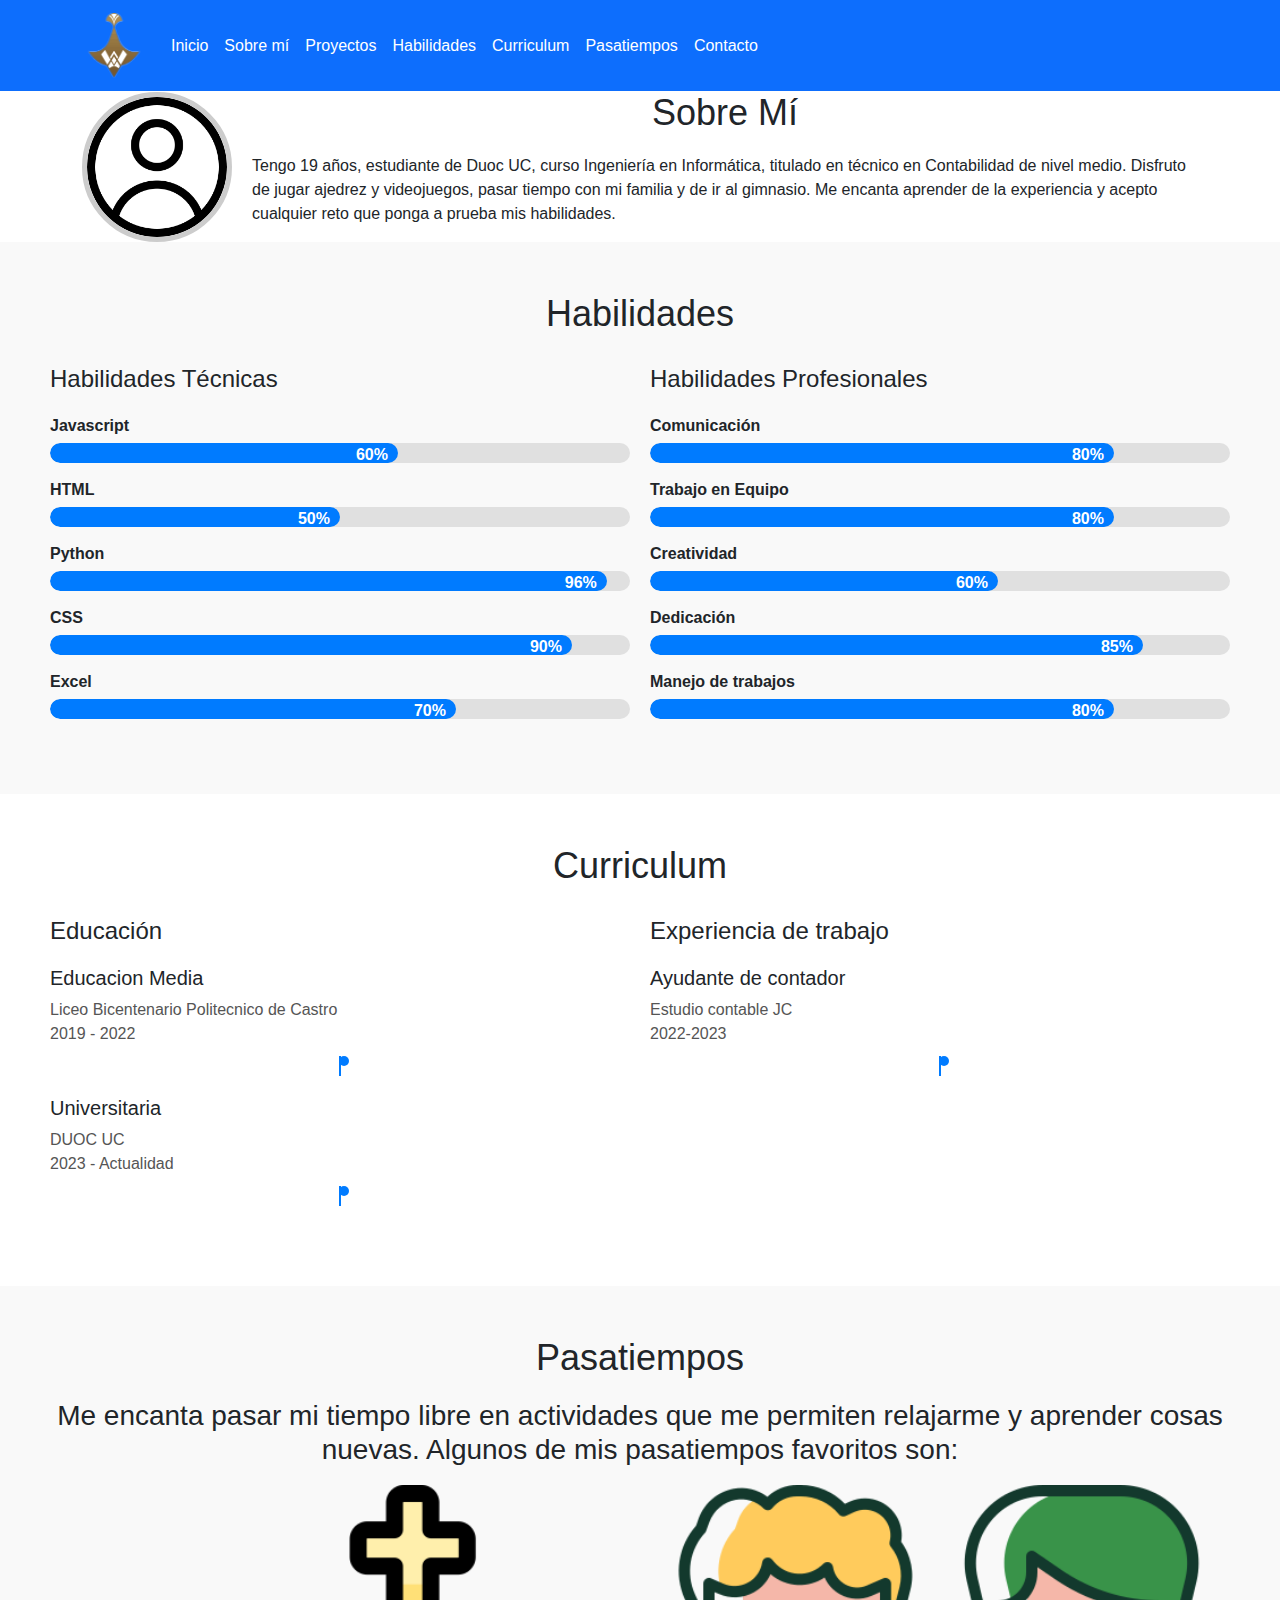
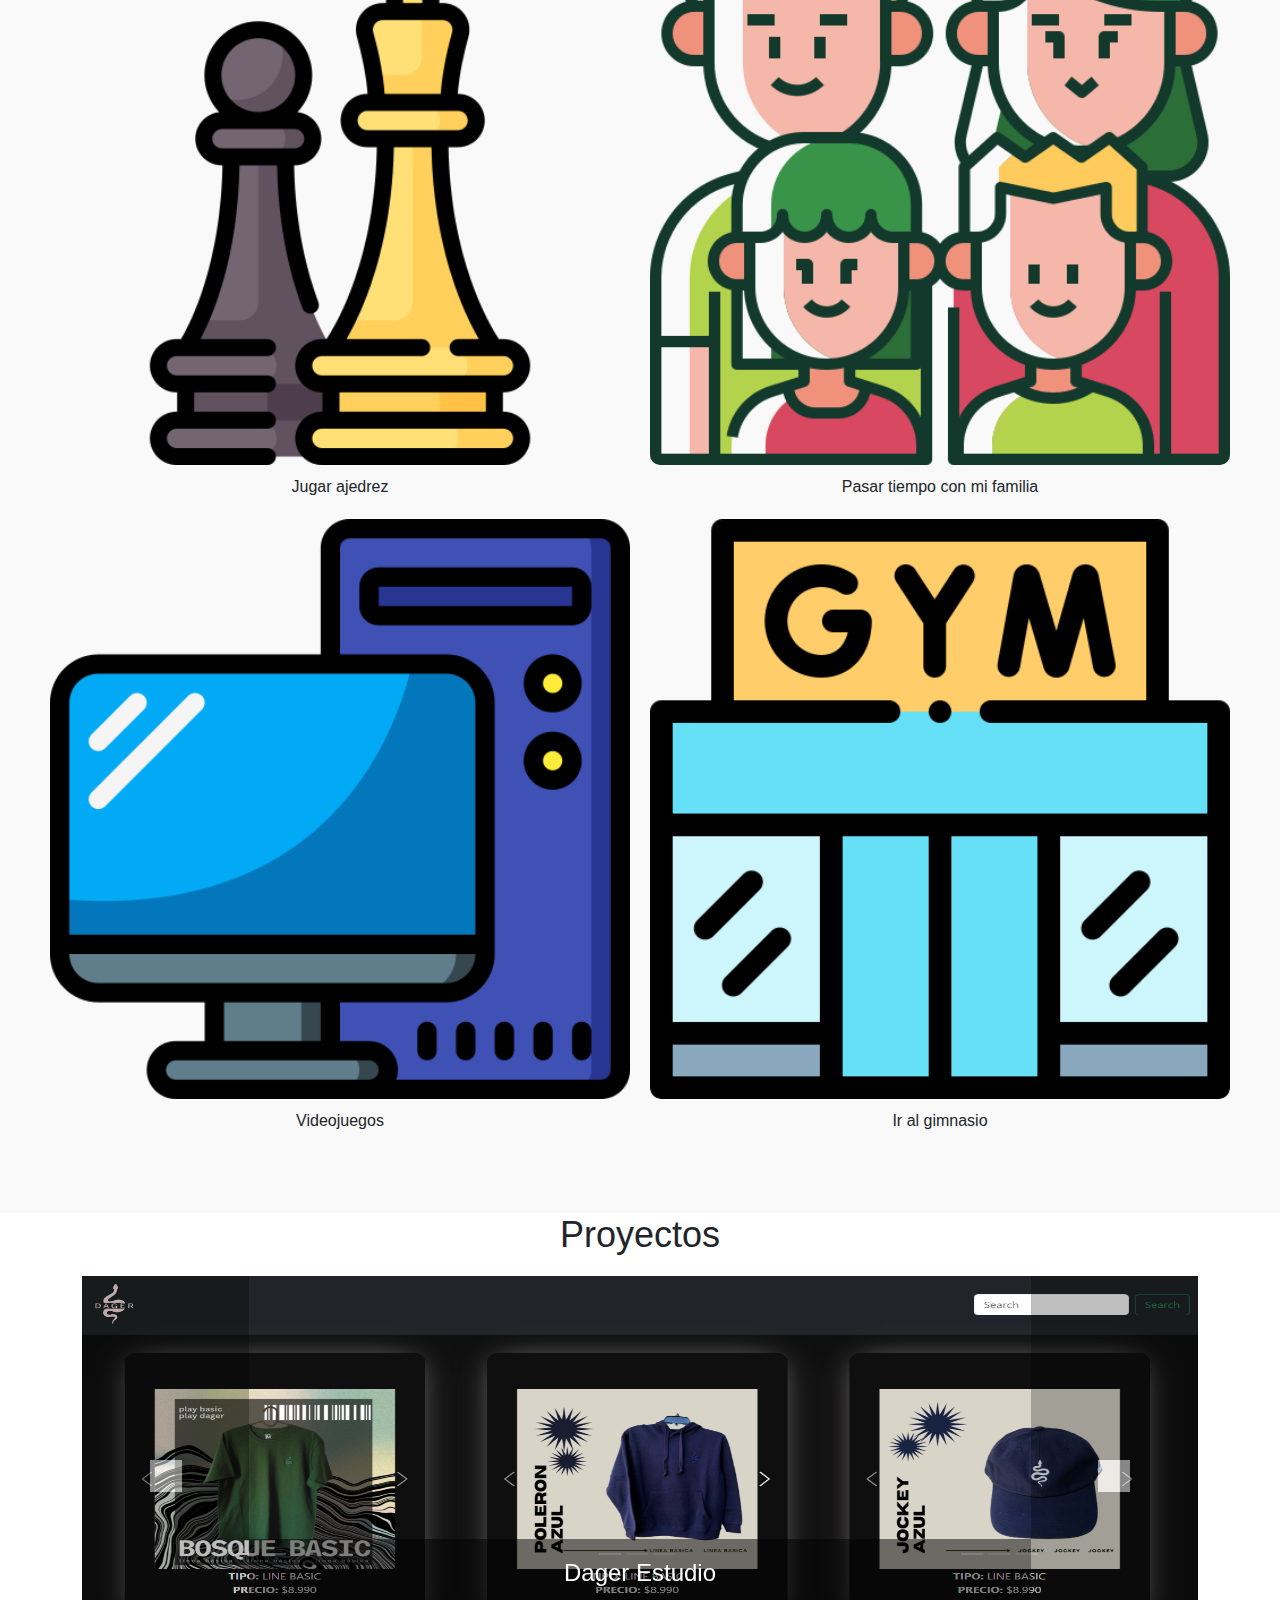
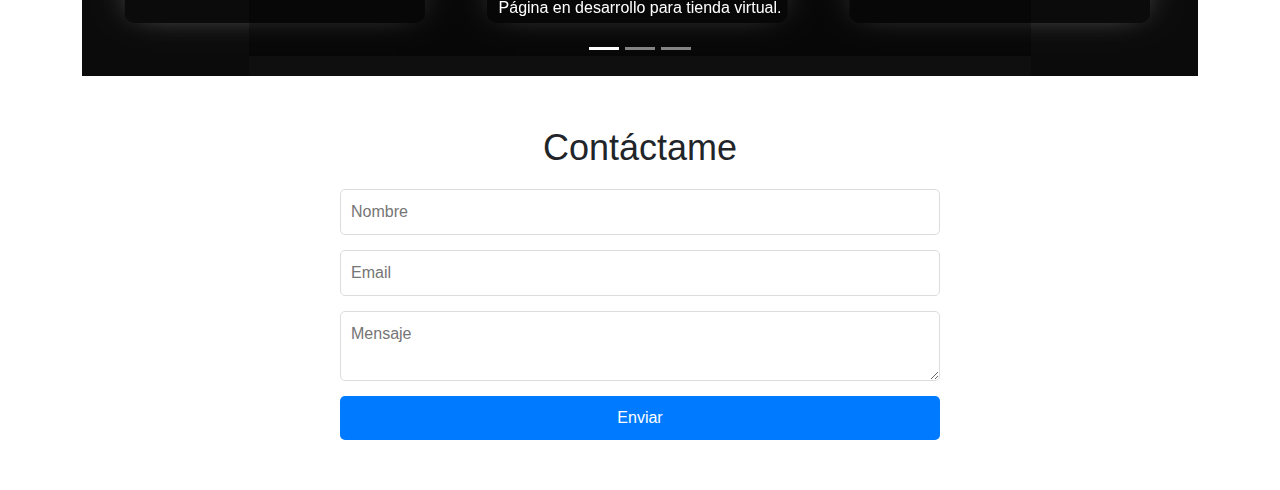
<file: index.html>
<!DOCTYPE html>
<html lang="es">
<head>
    <meta charset="UTF-8">
    <meta name="viewport" content="width=device-width, initial-scale=1.0">
    <!-- Font Awesome -->
    <link href="./assets/vendor/font-awesome/fontawesome.css" rel="stylesheet" />
    <link href="./assets/vendor/font-awesome/brands.css" rel="stylesheet" />
    <link href="./assets/vendor/font-awesome/solid.css" rel="stylesheet" />
    <!-- Normalize -->
    <link rel="stylesheet" href="./assets/vendor/normalize/normalize.css">
    <!-- bootstrap 5.3 -->
    <link rel="stylesheet" href="./assets/vendor/bootstrap/bootstrap.css">
    <!-- Estilos personalizados -->
    <link rel="stylesheet" href="./assets/css/style.css">
    <title>Portafolio</title>
</head>
<body>
    <!-- Navbar -->
    <nav class="navbar navbar-expand-lg navbar-dark bg-primary">
        <div class="container">
            <a class="navbar-brand" href="#"><img class="logo" src="./assets/img/logo.png" alt=""></a>
            <button class="navbar-toggler" type="button" data-toggle="collapse" data-target="#navbarNav" aria-controls="navbarNav" aria-expanded="false" aria-label="Toggle navigation">
                <span class="navbar-toggler-icon"></span>
            </button>
            <div class="collapse navbar-collapse" id="navbarNav">
                <ul class="navbar-nav ml-auto">
                    <li class="nav-item">
                        <a class="nav-link" href="#inicio">Inicio</a>
                    </li>
                    <li class="nav-item">
                        <a class="nav-link" href="#about">Sobre mí</a>
                    </li>
                    <li class="nav-item">
                        <a class="nav-link" href="#projects">Proyectos</a>
                    </li>
                    <li class="nav-item">
                        <a class="nav-link" href="#skills">Habilidades</a>
                    </li>
                    <li class="nav-item">
                        <a class="nav-link" href="#curriculum">Curriculum</a>
                    </li>
                    <li class="nav-item">
                        <a class="nav-link" href="#hobbies">Pasatiempos</a>
                    </li>
                    <li class="nav-item">
                        <a class="nav-link" href="#form">Contacto</a>
                    </li>
                </ul>
            </div>
        </div>
    </nav>

    <!-- Main Content -->
    <main>
        <section id="about" class="about">
            <div class="container about-container">
                <div class="about-image">
                    <img src="./assets/img/usuario.png" alt="Mi Foto">
                </div>
                <div class="about-text">
                    <h2>Sobre Mí</h2>
                    <p>
                        Tengo 19 años, estudiante de Duoc UC, curso Ingeniería en Informática, titulado en técnico en Contabilidad de nivel medio. Disfruto de jugar ajedrez y videojuegos, pasar tiempo con mi familia y de ir al gimnasio. Me encanta aprender de la experiencia y acepto cualquier reto que ponga a prueba mis habilidades.
                    </p>
                </div>
            </div>
        </section>
        
        <!-- Sección Habilidades -->
        <section class="skills" id="skills">
            <div class="contenido-seccion">
                <h2>Habilidades</h2>
                <div class="fila">
                    <!-- Technical Skill -->
                    <div class="col">
                        <h3>Habilidades Técnicas</h3>
                        <div class="skill">
                            <span>Javascript</span>
                            <div class="barra-skill">
                                <div class="progreso" style="width: 60%;">
                                    <span>60%</span>
                                </div>
                            </div>
                        </div>
                        <div class="skill">
                            <span>HTML</span>
                            <div class="barra-skill">
                                <div class="progreso" style="width: 50%;">
                                    <span>50%</span>
                                </div>
                            </div>
                        </div>
                        <div class="skill">
                            <span>Python</span>
                            <div class="barra-skill">
                                <div class="progreso" style="width: 96%;">
                                    <span>96%</span>
                                </div>
                            </div>
                        </div>
                        <div class="skill">
                            <span>CSS</span>
                            <div class="barra-skill">
                                <div class="progreso" style="width: 90%;">
                                    <span>90%</span>
                                </div>
                            </div>
                        </div>
                        <div class="skill">
                            <span>Excel</span>
                            <div class="barra-skill">
                                <div class="progreso" style="width: 70%;">
                                    <span>70%</span>
                                </div>
                            </div>
                        </div>
                    </div>
                    <!-- Habilidades Profesionales -->
                    <div class="col">
                        <h3>Habilidades Profesionales</h3>
                        <div class="skill">
                            <span>Comunicación</span>
                            <div class="barra-skill">
                                <div class="progreso" style="width: 80%;">
                                    <span>80%</span>
                                </div>
                            </div>
                        </div>
                        <div class="skill">
                            <span>Trabajo en Equipo</span>
                            <div class="barra-skill">
                                <div class="progreso" style="width: 80%;">
                                    <span>80%</span>
                                </div>
                            </div>
                        </div>
                        <div class="skill">
                            <span>Creatividad</span>
                            <div class="barra-skill">
                                <div class="progreso" style="width: 60%;">
                                    <span>60%</span>
                                </div>
                            </div>
                        </div>
                        <div class="skill">
                            <span>Dedicación</span>
                            <div class="barra-skill">
                                <div class="progreso" style="width: 85%;">
                                    <span>85%</span>
                                </div>
                            </div>
                        </div>
                        <div class="skill">
                            <span>Manejo de trabajos</span>
                            <div class="barra-skill">
                                <div class="progreso" style="width: 80%;">
                                    <span>80%</span>
                                </div>
                            </div>
                        </div>
                    </div>
                </div>
            </div>
        </section>

        <!-- Sección Curriculum -->
        <section id="curriculum" class="curriculum">
            <div class="contenido-seccion">
                <h2>Curriculum</h2>
                <div class="fila">
                    <div class="col">
                        <h3>Educación</h3>
                        <div class="item izq">
                            <h4>Educacion Media</h4>
                            <span class="casa">Liceo Bicentenario Politecnico de Castro</span>
                            <span class="fecha">2019 - 2022</span>
                            <div class="conectori">
                                <div class="circuloi"></div>
                            </div>
                        </div>
                        <div class="item izq">
                            <h4>Universitaria</h4>
                            <span class="casa">DUOC UC</span>
                            <span class="fecha">2023 - Actualidad</span>
                            <div class="conectori">
                                <div class="circuloi"></div>
                            </div>
                        </div>
                    </div>

                    <div class="col">
                        <h3>Experiencia de trabajo</h3>
                        <div class="item der">
                            <h4>Ayudante de contador</h4>
                            <span class="casa">Estudio contable JC</span>
                            <span class="fecha">2022-2023</span>
                            <div class="conectord">
                                <div class="circulod"></div>
                            </div>
                        </div>
                    </div>
                </div>
            </div>
        </section>

        <!-- Sección Pasatiempos -->
        <section class="sec_pasa_tiempos" id="hobbies">
            <div class="contenido-seccion">
                <h2>Pasatiempos</h2>
                <div class="pasa_tiempos">
                    <h3>Me encanta pasar mi tiempo libre en actividades que me permiten relajarme y aprender cosas nuevas. Algunos de mis pasatiempos favoritos son:</h3>
                    <div class="fila">
                        <div class="columna">
                            <div class="item">
                                <img src="./assets/img/ajedrez.png" alt="Jugar ajedrez">
                                <span>Jugar ajedrez</span>
                            </div>
                            <div class="item">
                                <img src="./assets/img/ordenador-portatil.png" alt="Videojuegos">
                                <span>Videojuegos</span>
                            </div>
                        </div>
                        <div class="columna">
                            <div class="item">
                                <img src="./assets/img/familia.png" alt="Pasar tiempo con mi familia">
                                <span>Pasar tiempo con mi familia</span>
                            </div>
                            <div class="item">
                                <img src="./assets/img/peso.png" alt="Ir al gimnasio">
                                <span>Ir al gimnasio</span>
                            </div>
                        </div>
                    </div>
                </div>
            </div>
        </section>
        <section class="sec_proyecto" id="proyect">
            <div class="container">
                <h2>Proyectos</h2>
                <div class="proyectos">
                    <div id="carouselExampleCaptions" class="carousel slide" data-bs-ride="carousel">
                        <div class="carousel-indicators">
                            <button type="button" data-bs-target="#carouselExampleCaptions" data-bs-slide-to="0" class="active" aria-current="true" aria-label="Slide 1"></button>
                            <button type="button" data-bs-target="#carouselExampleCaptions" data-bs-slide-to="1" aria-label="Slide 2"></button>
                            <button type="button" data-bs-target="#carouselExampleCaptions" data-bs-slide-to="2" aria-label="Slide 3"></button>
                        </div>
                        <div class="carousel-inner">
                            <div class="carousel-item active">
                                <a href="./Dager_shop.html" target="_blank">
                                    <img src="./assets/img/screem_dager.png" class="d-block w-100" alt="...">
                                </a>
                                <div class="carousel-caption d-none d-md-block">
                                    <h5>Dager Estudio</h5>
                                    <p>Página en desarrollo para tienda virtual.</p>
                                </div>
                            </div>
                            <div class="carousel-item">
                                <a href="./assets/proyectos/Dino/index.html" target="_blank">
                                    <img src="./assets/img/dino_screem.png" class="d-block w-100" alt="...">
                                </a>
                                <div class="carousel-caption d-none d-md-block">
                                    <h5>Dino</h5>
                                    <p>Juego clásico de Google.</p>
                                </div>
                            </div>
                            <div class="carousel-item">
                                <a href="./assets/proyectos/pokemon+/pokemon.html" target="_blank">
                                    <img src="./assets/img/api_poke.png" class="d-block w-100" alt="...">
                                </a>
                                <div class="carousel-caption d-none d-md-block">
                                    <h5><b>P</b>oke<b>P</b>lus</h5>
                                    <p>Pokedex de la primera generación con la PokeAPI.</p>
                                </div>
                            </div>
                        </div>
                        <button class="carousel-control-prev" type="button" data-bs-target="#carouselExampleCaptions" data-bs-slide="prev">
                            <span class="carousel-control-prev-icon" aria-hidden="true"></span>
                            <span class="visually-hidden">Previous</span>
                        </button>
                        <button class="carousel-control-next" type="button" data-bs-target="#carouselExampleCaptions" data-bs-slide="next">
                            <span class="carousel-control-next-icon" aria-hidden="true"></span>
                            <span class="visually-hidden">Next</span>
                        </button>
                    </div>
                </div>
            </div>
        </section>

        
        <!-- Sección Formulario -->
        <section class="formulario" id="form">
            <form id="contactForm">
                <h2 class="titulo_formulario">Contáctame</h2>
                <input type="text" placeholder="Nombre" id="nameInput">
                <input type="email" placeholder="Email" id="emailInput">
                <textarea placeholder="Mensaje" id="messageInput"></textarea>
                <button type="button" id="submitButton">Enviar</button>
            </form>
        </section>


    <!-- Bootstrap JS -->
    
    <script src="./assets/vendor/bootstrap/bootstrap.js"></script>
    <!-- js -->
    <script src="./assets/js/script.js"></script>
</body>
</html>
</file>
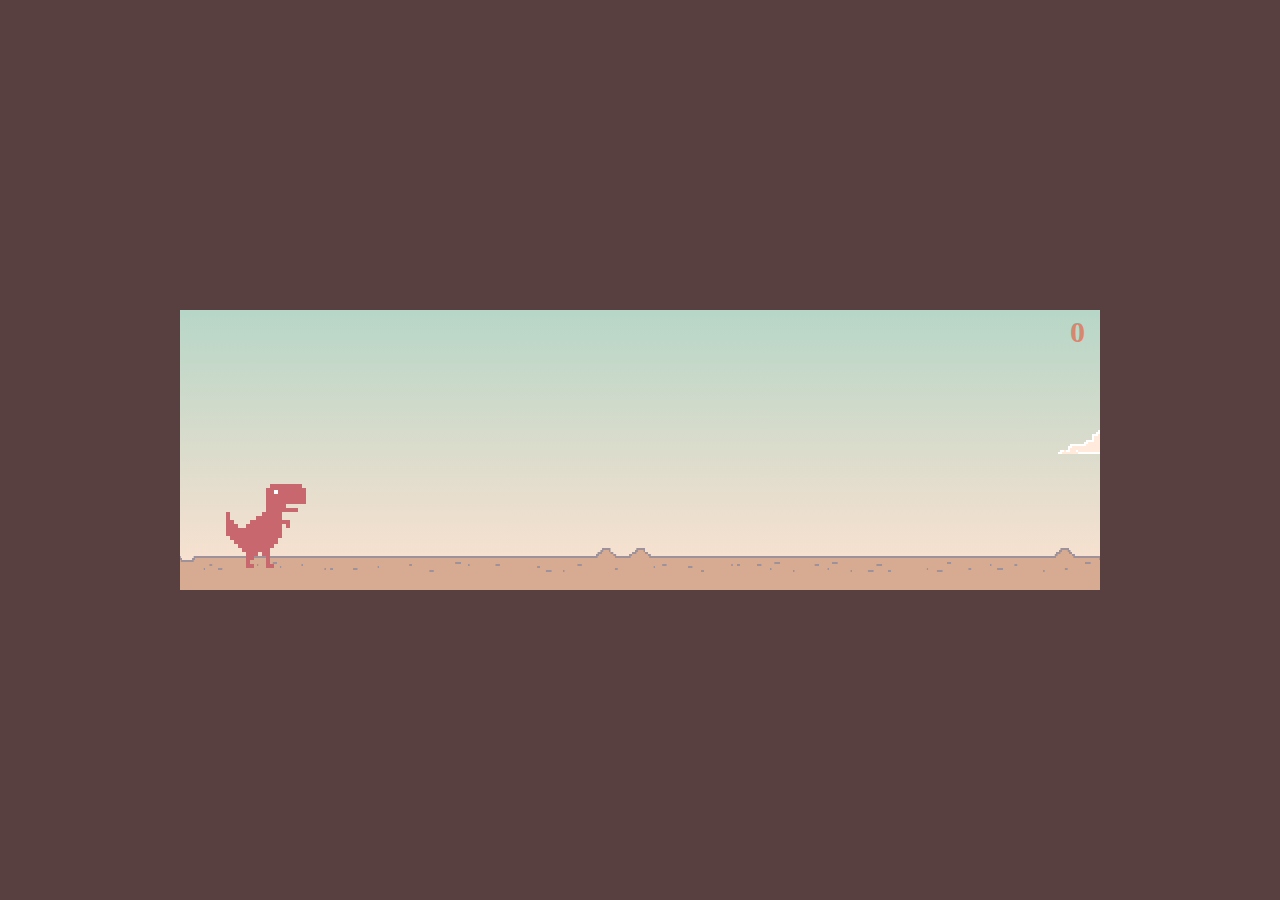
<file: assets/proyectos/Dino/index.html>
<!DOCTYPE html>
<html lang="en">
<head>
    <meta charset="UTF-8">
    <meta http-equiv="X-UA-Compatible" content="IE=edge">
    <meta name="viewport" content="width=device-width, initial-scale=1.0">
    <title>Dinosaurio</title>
    <style>

* {
    padding: 0;
    margin: 0;
}

body{
    height: 100vh;
    background: #584040;
    display: flex;
    align-items: center;
}

.contenedor {
    width: 920px;
    height: 280px;
    margin: 0 auto;
    
    position: relative;

    background: linear-gradient(#b7d6c7, transparent) #ffe2d1;/*linear-gradient(#90ebff, white);*/
    transition: background-color 1s linear;
    overflow: hidden;
}

.mediodia {
    background-color: #ffdcf3;
}

.tarde {
    background-color: #ffadad;
}

.noche {
    background-color: #aca8c7;
}

.dino {
    width: 84px;
    height: 84px;

    position: absolute;
    bottom: 22px;
    left: 42px;
    z-index: 2;

    background: url(img/dino.png) repeat-x 0px 0px;
    background-size: 336px 84px;
    background-position-x: 0px;

}

.dino-corriendo {
    animation: animarDino 0.25s steps(2) infinite;
}
.dino-estrellado {
    background-position-x: -252px;
}

.suelo {
    width: 200%;
    height: 42px;

    position: absolute;
    bottom: 0;
    left: 0;

    background: url(img/suelo.png) repeat-x 0px 0px;
    background-size: 50% 42px;

}

.cactus{
    width: 46px;
    height: 96px;

    position: absolute;
    bottom: 16px;
    left: 600px;
    z-index: 1;

    background: url(img/cactus1.png) no-repeat;
}
.cactus2{
    width: 98px;
    height: 66px;

    background: url(img/cactus2.png) no-repeat;
}

.nube{
    width: 92px;
    height: 26px;

    position: absolute;
    z-index: 0;

    background: url(img/nube.png) no-repeat;
    background-size: 92px 26px;
}

.score{
    width: 100px;
    height: 30px;

    position: absolute;
    top: 5px;
    right: 15px;
    z-index: 10;

    color: #d48871;
    font-family: Verdana;
    font-size: 30px;
    font-weight: bold;
    text-align: right;
}

.game-over{
    display: none;

    position: absolute;
    width: 100%;


    text-align: center;
    color: #7e928b;
    font-size: 30px;
    font-family: Verdana;
    font-weight: 700;
}

@keyframes animarDino{
    from{
        background-position-x: -84px;
    }
    to{
        background-position-x: -252px;
    }
}


    </style>
</head>
<body>

    <div class="contenedor">

        <div class="suelo"></div>
        
        <div class="dino dino-corriendo"></div>

        <div class="score">0</div>

    </div>

    <div class="game-over">GAME OVER</div>
    

<script>

//****** GAME LOOP ********//

var time = new Date();
var deltaTime = 0;

if(document.readyState === "complete" || document.readyState === "interactive"){
    setTimeout(Init, 1);
}else{
    document.addEventListener("DOMContentLoaded", Init); 
}

function Init() {
    time = new Date();
    Start();
    Loop();
}

function Loop() {
    deltaTime = (new Date() - time) / 1000;
    time = new Date();
    Update();
    requestAnimationFrame(Loop);
}

//****** GAME LOGIC ********//

var sueloY = 22;
var velY = 0;
var impulso = 900;
var gravedad = 2500;

var dinoPosX = 42;
var dinoPosY = sueloY; 

var sueloX = 0;
var velEscenario = 1280/3;
var gameVel = 1;
var score = 0;

var parado = false;
var saltando = false;

var tiempoHastaObstaculo = 2;
var tiempoObstaculoMin = 0.7;
var tiempoObstaculoMax = 1.8;
var obstaculoPosY = 16;
var obstaculos = [];

var tiempoHastaNube = 0.5;
var tiempoNubeMin = 0.7;
var tiempoNubeMax = 2.7;
var maxNubeY = 270;
var minNubeY = 100;
var nubes = [];
var velNube = 0.5;

var contenedor;
var dino;
var textoScore;
var suelo;
var gameOver;

function Start() {
    gameOver = document.querySelector(".game-over");
    suelo = document.querySelector(".suelo");
    contenedor = document.querySelector(".contenedor");
    textoScore = document.querySelector(".score");
    dino = document.querySelector(".dino");
    document.addEventListener("keydown", HandleKeyDown);
}

function Update() {
    if(parado) return;
    
    MoverDinosaurio();
    MoverSuelo();
    DecidirCrearObstaculos();
    DecidirCrearNubes();
    MoverObstaculos();
    MoverNubes();
    DetectarColision();

    velY -= gravedad * deltaTime;
}

function HandleKeyDown(ev){
    if(ev.keyCode == 32){
        Saltar();
    }
}

function Saltar(){
    if(dinoPosY === sueloY){
        saltando = true;
        velY = impulso;
        dino.classList.remove("dino-corriendo");
    }
}

function MoverDinosaurio() {
    dinoPosY += velY * deltaTime;
    if(dinoPosY < sueloY){
        
        TocarSuelo();
    }
    dino.style.bottom = dinoPosY+"px";
}

function TocarSuelo() {
    dinoPosY = sueloY;
    velY = 0;
    if(saltando){
        dino.classList.add("dino-corriendo");
    }
    saltando = false;
}

function MoverSuelo() {
    sueloX += CalcularDesplazamiento();
    suelo.style.left = -(sueloX % contenedor.clientWidth) + "px";
}

function CalcularDesplazamiento() {
    return velEscenario * deltaTime * gameVel;
}

function Estrellarse() {
    dino.classList.remove("dino-corriendo");
    dino.classList.add("dino-estrellado");
    parado = true;
}

function DecidirCrearObstaculos() {
    tiempoHastaObstaculo -= deltaTime;
    if(tiempoHastaObstaculo <= 0) {
        CrearObstaculo();
    }
}

function DecidirCrearNubes() {
    tiempoHastaNube -= deltaTime;
    if(tiempoHastaNube <= 0) {
        CrearNube();
    }
}

function CrearObstaculo() {
    var obstaculo = document.createElement("div");
    contenedor.appendChild(obstaculo);
    obstaculo.classList.add("cactus");
    if(Math.random() > 0.5) obstaculo.classList.add("cactus2");
    obstaculo.posX = contenedor.clientWidth;
    obstaculo.style.left = contenedor.clientWidth+"px";

    obstaculos.push(obstaculo);
    tiempoHastaObstaculo = tiempoObstaculoMin + Math.random() * (tiempoObstaculoMax-tiempoObstaculoMin) / gameVel;
}

function CrearNube() {
    var nube = document.createElement("div");
    contenedor.appendChild(nube);
    nube.classList.add("nube");
    nube.posX = contenedor.clientWidth;
    nube.style.left = contenedor.clientWidth+"px";
    nube.style.bottom = minNubeY + Math.random() * (maxNubeY-minNubeY)+"px";
    
    nubes.push(nube);
    tiempoHastaNube = tiempoNubeMin + Math.random() * (tiempoNubeMax-tiempoNubeMin) / gameVel;
}

function MoverObstaculos() {
    for (var i = obstaculos.length - 1; i >= 0; i--) {
        if(obstaculos[i].posX < -obstaculos[i].clientWidth) {
            obstaculos[i].parentNode.removeChild(obstaculos[i]);
            obstaculos.splice(i, 1);
            GanarPuntos();
        }else{
            obstaculos[i].posX -= CalcularDesplazamiento();
            obstaculos[i].style.left = obstaculos[i].posX+"px";
        }
    }
}

function MoverNubes() {
    for (var i = nubes.length - 1; i >= 0; i--) {
        if(nubes[i].posX < -nubes[i].clientWidth) {
            nubes[i].parentNode.removeChild(nubes[i]);
            nubes.splice(i, 1);
        }else{
            nubes[i].posX -= CalcularDesplazamiento() * velNube;
            nubes[i].style.left = nubes[i].posX+"px";
        }
    }
}

function GanarPuntos() {
    score++;
    textoScore.innerText = score;
    if(score == 5){
        gameVel = 1.5;
        contenedor.classList.add("mediodia");
    }else if(score == 10) {
        gameVel = 2;
        contenedor.classList.add("tarde");
    } else if(score == 20) {
        gameVel = 3;
        contenedor.classList.add("noche");
    }
    suelo.style.animationDuration = (3/gameVel)+"s";
}

function GameOver() {
    Estrellarse();
    gameOver.style.display = "block";
}

function DetectarColision() {
    for (var i = 0; i < obstaculos.length; i++) {
        if(obstaculos[i].posX > dinoPosX + dino.clientWidth) {
            //EVADE
            break; //al estar en orden, no puede chocar con más
        }else{
            if(IsCollision(dino, obstaculos[i], 10, 30, 15, 20)) {
                GameOver();
            }
        }
    }
}

function IsCollision(a, b, paddingTop, paddingRight, paddingBottom, paddingLeft) {
    var aRect = a.getBoundingClientRect();
    var bRect = b.getBoundingClientRect();

    return !(
        ((aRect.top + aRect.height - paddingBottom) < (bRect.top)) ||
        (aRect.top + paddingTop > (bRect.top + bRect.height)) ||
        ((aRect.left + aRect.width - paddingRight) < bRect.left) ||
        (aRect.left + paddingLeft > (bRect.left + bRect.width))
    );
}


</script>
</body>
</html>
</file>
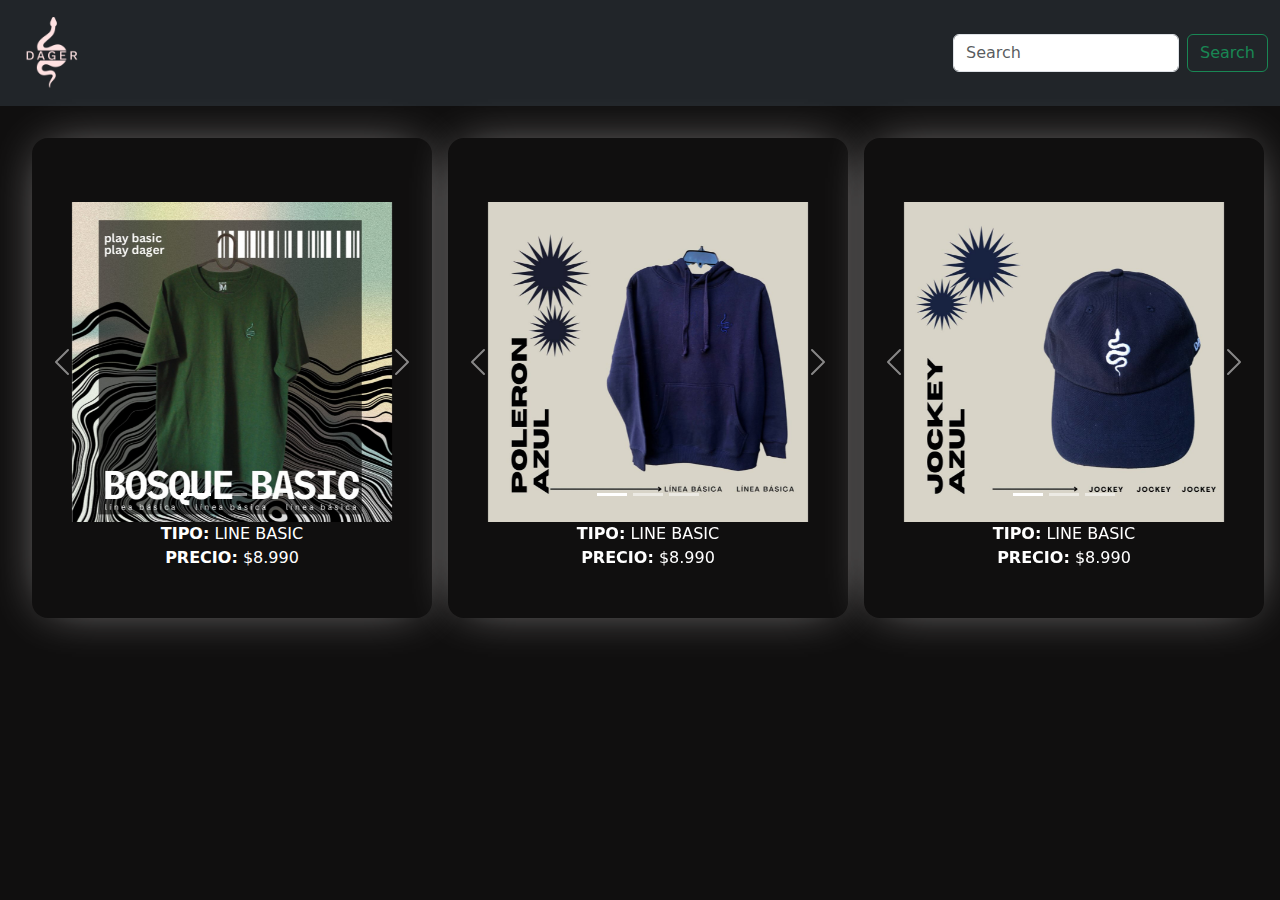
<file: Dager_shop.html>
<!DOCTYPE html>
<html lang="en">
<head>
    <meta charset="UTF-8">
    <meta name="viewport" content="width=device-width, initial-scale=1.0">
    <title>Dager Estudio</title>
    <!-- Normalize -->
    <link rel="stylesheet" href="./assets/vendor/normalize/normalize.css">
    <!-- bootstrap 5.3 -->
    <link rel="stylesheet" href="./assets/vendor/bootstrap/bootstrap.css">
    <!-- Estilos personalizados -->
    <link rel="stylesheet" href="./assets/proyectos/Danger_shop/assets/style/style.css">
</head>
<body>

    <nav class="navbar navbar-expand-md navbar-dark bg-dark">
        <div class="container-fluid">
            <a class="navbar-brand" href="#">
                <img class="logo" src="./assets/proyectos/Danger_shop/assets/img/logo.png" alt="Dager Studio">
            </a>
            <button class="navbar-toggler" type="button" data-bs-toggle="collapse" data-bs-target="#navbarNav" aria-controls="navbarNav" aria-expanded="false" aria-label="Toggle navigation">
                <span class="navbar-toggler-icon"></span>
            </button>
            <div class="collapse navbar-collapse" id="navbarNav">
                <form class="d-flex ms-auto" role="search">
                    <input class="form-control me-2" type="search" placeholder="Search" aria-label="Search">
                    <button class="btn btn-outline-success" type="submit">Search</button>
                </form>
            </div>
        </div>
    </nav>
    
    <main>      
        <div class="overlay">
            <div class="completa">
                <div id="carrucel_polera" class="carousel slide">
                    <div class="carousel-indicators">
                    <button type="button" data-bs-target="#carrucel_polera" data-bs-slide-to="0" class="active" aria-current="true" aria-label="Slide 1"></button>
                    <button type="button" data-bs-target="#carrucel_polera" data-bs-slide-to="1" aria-label="Slide 2"></button>
                    <button type="button" data-bs-target="#carrucel_polera" data-bs-slide-to="2" aria-label="Slide 3"></button>
                    </div>
                    <div class="carousel-inner">
                    <div class="carousel-item active">
                        <img class="imagen" src="./assets/proyectos/Danger_shop/assets/img/productos/Bosque basic.jpg" class="d-block w-100" alt="...">
                    </div>
                    <div class="carousel-item">
                        <img class="imagen" src="./assets/proyectos/Danger_shop/assets/img/productos/Burdeo Basic.jpg" class="d-block w-100" alt="...">
                    </div>
                    <div class="carousel-item">
                        <img class="imagen" src="./assets/proyectos/Danger_shop/assets/img/productos/white basic.jpg" class="d-block w-100" alt="...">
                    </div>
                    </div>
                    <button class="carousel-control-prev" type="button" data-bs-target="#carrucel_polera" data-bs-slide="prev">
                    <span class="carousel-control-prev-icon" aria-hidden="true"></span>
                    <span class="visually-hidden">Previous</span>
                    </button>
                    <button class="carousel-control-next" type="button" data-bs-target="#carrucel_polera" data-bs-slide="next">
                    <span class="carousel-control-next-icon" aria-hidden="true"></span>
                    <span class="visually-hidden">Next</span>
                    </button>
                </div>
                <div class="informacion">
                    <p><b>tipo:</b> line basic <br><b>precio:</b> $8.990</p>
                </div>
            </div>
            <div class="completa">
                <div id="carrucel_poleron" class="carousel slide">
                    <div class="carousel-indicators">
                    <button type="button" data-bs-target="#carrucel_poleron" data-bs-slide-to="0" class="active" aria-current="true" aria-label="Slide 1"></button>
                    <button type="button" data-bs-target="#carrucel_poleron" data-bs-slide-to="1" aria-label="Slide 2"></button>
                    <button type="button" data-bs-target="#carrucel_poleron" data-bs-slide-to="2" aria-label="Slide 3"></button>
                    </div>
                    <div class="carousel-inner">
                    <div class="carousel-item active">
                        <img class="imagen" src="./assets/proyectos/Danger_shop/assets/img/productos/poleron azu.jpg" class="d-block w-100" alt="...">
                    </div>
                    <div class="carousel-item">
                        <img class="imagen" src="./assets/proyectos/Danger_shop/assets/img/productos/poleron_burdeo.jpg" class="d-block w-100" alt="...">
                    </div>
                    <div class="carousel-item">
                        <img class="imagen" src="./assets/proyectos/Danger_shop/assets/img/productos/poleron_negro.jpg" class="d-block w-100" alt="...">
                    </div>
                    </div>
                    <button class="carousel-control-prev" type="button" data-bs-target="#carrucel_poleron" data-bs-slide="prev">
                    <span class="carousel-control-prev-icon" aria-hidden="true"></span>
                    <span class="visually-hidden">Previous</span>
                    </button>
                    <button class="carousel-control-next" type="button" data-bs-target="#carrucel_poleron" data-bs-slide="next">
                    <span class="carousel-control-next-icon" aria-hidden="true"></span>
                    <span class="visually-hidden">Next</span>
                    </button>
                </div>
                <div class="informacion">
                    <p><b>tipo:</b> line basic <br><b>precio:</b> $8.990</p>
                </div>
            </div>
        
            <div class="completa">
                <div id="carrucel_jokey" class="carousel slide">
                    <div class="carousel-indicators">
                    <button type="button" data-bs-target="#carrucel_jokey" data-bs-slide-to="0" class="active" aria-current="true" aria-label="Slide 1"></button>
                    <button type="button" data-bs-target="#carrucel_jokey" data-bs-slide-to="1" aria-label="Slide 2"></button>
                    <button type="button" data-bs-target="#carrucel_jokey" data-bs-slide-to="2" aria-label="Slide 3"></button>
                    </div>
                    <div class="carousel-inner">
                    <div class="carousel-item active">
                        <img class="imagen" src="./assets/proyectos/Danger_shop/assets/img/productos/jokey_azul.jpg" class="d-block w-100" alt="...">
                    </div>
                    <div class="carousel-item">
                        <img class="imagen" src="./assets/proyectos/Danger_shop/assets/img/productos/jokey_beige.jpg" class="d-block w-100" alt="...">
                    </div>
                    <div class="carousel-item">
                        <img class="imagen" src="./assets/proyectos/Danger_shop/assets/img/productos/jokey_negro.jpg" class="d-block w-100" alt="...">
                    </div>
                    </div>
                    <button class="carousel-control-prev" type="button" data-bs-target="#carrucel_polera" data-bs-slide="prev">
                    <span class="carousel-control-prev-icon" aria-hidden="true"></span>
                    <span class="visually-hidden">Previous</span>
                    </button>
                    <button class="carousel-control-next" type="button" data-bs-target="#carrucel_polera" data-bs-slide="next">
                    <span class="carousel-control-next-icon" aria-hidden="true"></span>
                    <span class="visually-hidden">Next</span>
                    </button>
                </div>
                <div class="informacion">
                    <p><b>tipo:</b> line basic <br><b>precio:</b> $8.990</p>
                </div>
            </div>
            
            
            
            </div>
        
        </div>
        
    </main>



    <!-- Bootstrap JS -->
    <script src="./assets/vendor/bootstrap/bootstrap.js"></script>
    <!-- JQuery -->
    <script src="./assets/vendor/jquery/jquery-3.7.1.min.js"></script>
    <!-- Scripts personalizados -->
    <script src="./assets/js/script.js"></script>
</body>
</html>
</file>
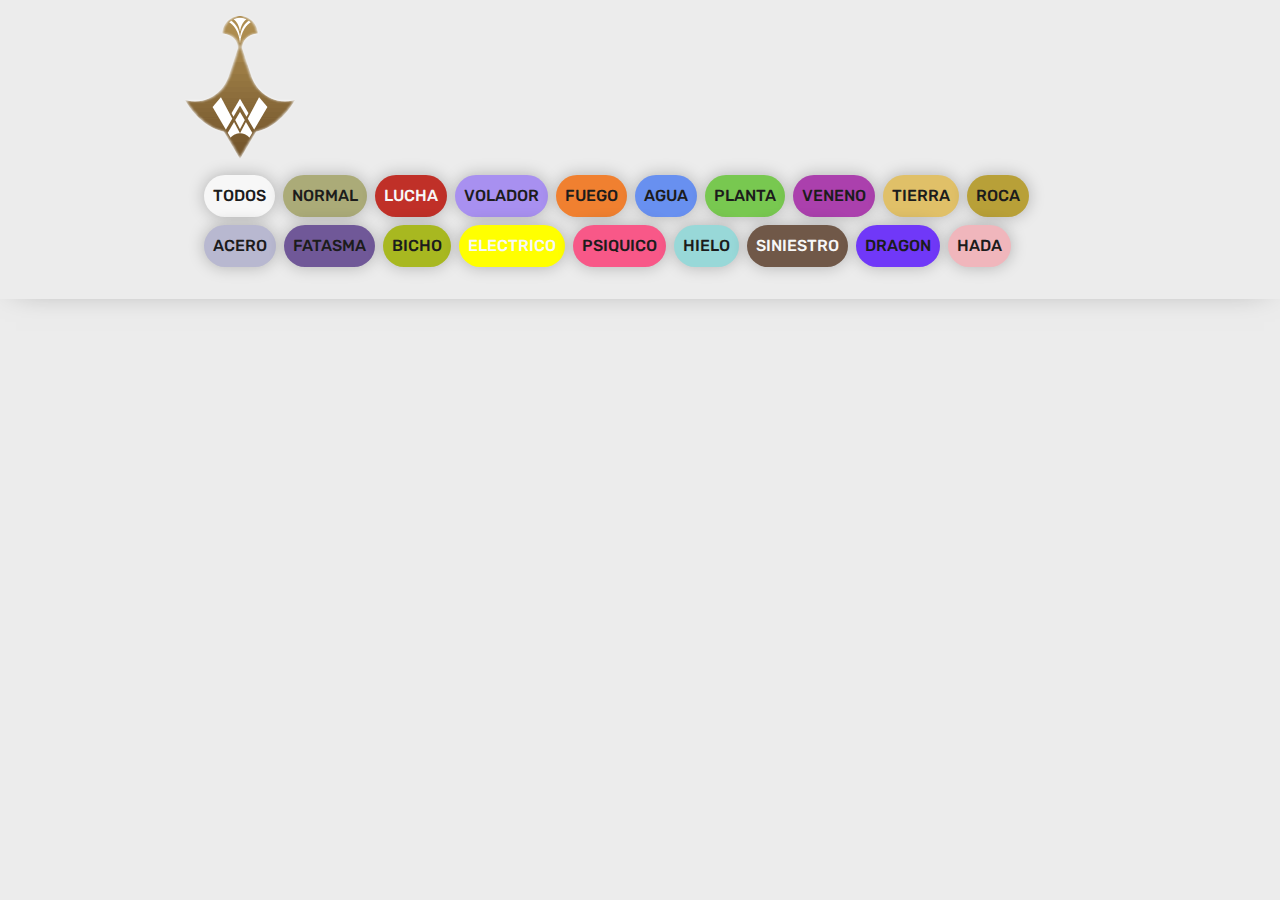
<file: assets/proyectos/pokemon +/pokemon.html>
<!DOCTYPE html>
<html lang="en">
<head>
    <meta charset="UTF-8">
    <meta name="viewport" content="width=device-width, initial-scale=1.0">
    <!-- Normalize -->
    <link rel="stylesheet" href="./assets/vendor/normalize/normalize.css">
    <!-- bootstrap 5.3 -->
    <link rel="stylesheet" href="./assets/vendor/bootstrap/bootstrap.css">
    <!-- Estilos personalizados -->
    <link rel="stylesheet" href="./assets/css/styles.css">

    <title>pokeplus</title>
</head>
<body>
    <header>
        <nav class="nav">
            <img src="./assets/img/logo.png" alt="">
            <ul class="nav-list">
                <li class="nav-item"><button class="btn btn-header ver_todos" id="">Todos</button></li>
                <li class="nav-item"><button class="btn btn-header normal" id="normal">Normal</button></li>
                <li class="nav-item"><button class="btn btn-header figthing" id="figthing">Lucha</button></li>
                <li class="nav-item"><button class="btn btn-header flying" id="flying">Volador</button></li>
                <li class="nav-item"><button class="btn btn-header fire" id="fire">Fuego</button></li>
                <li class="nav-item"><button class="btn btn-header water" id="water">Agua</button></li>
                <li class="nav-item"><button class="btn btn-header grass" id="grass">Planta</button></li>
                <li class="nav-item"><button class="btn btn-header poison" id="poison">Veneno</button></li>
                <li class="nav-item"><button class="btn btn-header ground" id="ground">Tierra</button></li>
                <li class="nav-item"><button class="btn btn-header rock" id="rock">Roca</button></li>
                <li class="nav-item"><button class="btn btn-header steel" id="steel">Acero</button></li>
                <li class="nav-item"><button class="btn btn-header ghost" id="ghost">Fatasma</button></li>
                <li class="nav-item"><button class="btn btn-header bug" id="bug">Bicho</button></li>
                <li class="nav-item"><button class="btn btn-header electric" id="electric">Electrico</button></li>
                <li class="nav-item"><button class="btn btn-header psychic" id="psychic">Psiquico</button></li>
                <li class="nav-item"><button class="btn btn-header ice" id="ice">Hielo</button></li>
                <li class="nav-item"><button class="btn btn-header dark" id="dark">Siniestro</button></li>
                <li class="nav-item"><button class="btn btn-header dragon" id="dragon">Dragon</button></li>
                <li class="nav-item"><button class="btn btn-header fairy" id="fairy">Hada</button></li>
            </ul>
        </nav>
    </header>
    <main>
        <div id="completa">
            <div class="pokemon_todos" id="lista_pokemon">
                        
            
            </div>  


        </div>
    </main>




    <!-- Bootstrap JS -->
    <script src="./assets/vendor/bootstrap/bootstrap.js"></script>
    <!-- JQuery -->
    <script src="./assets/vendor/jquery/jquery-3.7.1.min.js"></script>
    <!-- Scripts personalizados -->
    <script src="./assets/js/scripts.js"></script>
</body>
</html>
</file>
<file: assets/css/style.css>
/* Global Styles */
body, html {
    margin: 0;
    padding: 0;
    font-family: Arial, sans-serif;
}

/* Navbar */
.navbar {
    background-color: #007bff;
}

.navbar-nav .nav-link {
    color: white;
    padding: 15px;
}

.navbar-nav .nav-link:hover {
    background-color: #0056b3;
}
.logo{
    width: 65px;
    height: 65px;
}  
section h2 {
    font-size: 36px;
    margin-bottom: 20px;
    text-align: center;
}
/* Estilos generales para la sección "Sobre Mí" */
.about-container {
    display: flex;
    align-items: center;
    justify-content: space-between;
    flex-wrap: wrap;
}

.about-image {
    flex: 0 0 150px;
    margin-right: 20px;
    display: flex;
    justify-content: center;
}

.about-image img {
    width: 150px;
    height: 150px;
    object-fit: cover;
    border-radius: 50%; /* Hace la imagen circular */
    border: 5px solid #ccc; /* Añade un borde alrededor de la imagen */
}

.about-text {
    flex: 1;
}


/* Sección Habilidades */
.skills {
    padding: 50px 0;
    background-color: #f9f9f9;
}

.skills .contenido-seccion {
    max-width: 1200px;
    margin: 0 auto;
}

.skills .fila {
    display: flex;
    flex-wrap: wrap;
    justify-content: space-between;
}

.skills .col {
    flex: 1;
    min-width: 280px;
    margin: 10px;
}

.skills h3 {
    font-size: 24px;
    margin-bottom: 20px;
}

.skills .skill {
    margin-bottom: 15px;
}

.skills .skill span {
    display: block;
    font-weight: bold;
}

.skills .barra-skill {
    background: #e0e0e0;
    border-radius: 25px;
    overflow: hidden;
    margin-top: 5px;
}

.skills .progreso {
    background: #007bff;
    height: 20px;
    border-radius: 25px;
    text-align: right;
    padding-right: 10px;
    box-sizing: border-box;
    color: white;
    font-weight: bold;
}

/* Sección Curriculum */
.curriculum {
    padding: 50px 0;
    background-color: #ffffff;
}

.curriculum .contenido-seccion {
    max-width: 1200px;
    margin: 0 auto;
}

.curriculum .fila {
    display: flex;
    flex-wrap: wrap;
    justify-content: space-between;
}

.curriculum .col {
    flex: 1;
    min-width: 280px;
    margin: 10px;
}

.curriculum h3 {
    font-size: 24px;
    margin-bottom: 20px;
}

.curriculum .item {
    margin-bottom: 20px;
}

.curriculum .item h4 {
    font-size: 20px;
}

.curriculum .item .casa, .curriculum .item .fecha {
    display: block;
    font-size: 16px;
    color: #555;
}

.curriculum .item .conectori, .curriculum .item .conectord {
    width: 2px;
    height: 20px;
    background-color: #007bff;
    margin: 10px auto;
}

.curriculum .item .circuloi, .curriculum .item .circulod {
    width: 10px;
    height: 10px;
    background-color: #007bff;
    border-radius: 50%;
    margin: 0 auto;
}

/* Sección Pasatiempos */
.sec_pasa_tiempos {
    padding: 50px 0;
    background-color: #f9f9f9;
}

.sec_pasa_tiempos .contenido-seccion {
    max-width: 1200px;
    margin: 0 auto;
}

.sec_pasa_tiempos .pasa_tiempos {
    text-align: center;
}

.sec_pasa_tiempos .fila {
    display: flex;
    flex-wrap: wrap;
    justify-content: center;
}

.sec_pasa_tiempos .columna {
    flex: 1;
    min-width: 280px;
    margin: 10px;
}

.sec_pasa_tiempos .item {
    margin-bottom: 20px;
}

.sec_pasa_tiempos .item img {
    width: 100%;
    height: auto;
    border-radius: 10px;
}

.sec_pasa_tiempos .item span {
    display: block;
    margin-top: 10px;
    font-size: 16px;
}

/* Sección Contacto */
.formulario {
    padding: 50px 0;
    background-color: #ffffff;
}

.formulario .titulo_formulario {
    font-size: 36px;
    margin-bottom: 20px;
    text-align: center;
}

.formulario form {
    max-width: 600px;
    margin: 0 auto;
    display: flex;
    flex-direction: column;
}

.formulario input, .formulario textarea {
    margin-bottom: 15px;
    padding: 10px;
    font-size: 16px;
    border: 1px solid #ddd;
    border-radius: 5px;
}

.formulario button {
    padding: 10px;
    font-size: 16px;
    background-color: #007bff;
    color: white;
    border: none;
    border-radius: 5px;
    cursor: pointer;
}

.formulario button:hover {
    background-color: #0056b3;
}


@media (max-width: 768px) {
    .skills .fila, .curriculum .fila, .sec_pasa_tiempos .fila {
        flex-direction: column;
        align-items: center;
    }
    .item img{
        display: none;
    }
    .navbar-nav {
        text-align: center;
    }

    .navbar-nav .nav-item {
        margin-bottom: 10px;
    }
    .about-container {
        flex-direction: column;
        align-items: center;
        text-align: center;
    }

    .about-image {
        margin-right: 0;
        margin-bottom: 20px;
    }

    .about-image img {
        width: 120px;
        height: 120px;
    }
}
/* Estilos personalizados para el carrusel */
.carousel-item img {
    height: 400px; /* Ajustar la altura de las imágenes */
}

.carousel-caption {
    background-color: rgba(0, 0, 0, 0.5); /* Fondo semitransparente para los textos */
    padding: 20px; /* Espaciado interno para los textos */
}

.carousel-caption h5 {
    color: #fff; /* Color del título */
    font-size: 24px; /* Tamaño del título */
}

.carousel-caption p {
    color: #fff; /* Color del texto */
    font-size: 16px; /* Tamaño del texto */
}

.carousel-control-prev,
.carousel-control-next {
    background-color: rgba(0, 0, 0, 0.5); /* Fondo semitransparente para los botones */
}

.carousel-control-prev-icon,
.carousel-control-next-icon {
    background-color: #fff; /* Color de los iconos de navegación */
}

.carousel-control-prev:hover,
.carousel-control-next:hover {
    background-color: rgba(0, 0, 0, 0.7); /* Cambio de color al pasar el cursor sobre los botones */
}
/* Estilos para el contenedor del popup */
.popup-container {
    position: fixed;
    top: 0;
    left: 0;
    width: 100%;
    height: 100%;
    display: flex;
    justify-content: center;
    align-items: center;
    background-color: rgba(0, 0, 0, 0.5); /* Fondo oscuro semi-transparente */
    z-index: 1000; /* Asegura que el popup esté sobre todo */
}

/* Estilos para el contenido del popup */
.popup-content {
    background-color: white;
    padding: 20px;
    border-radius: 10px;
    box-shadow: 0 0 10px rgba(0, 0, 0, 0.3); /* Sombra para efecto de profundidad */
    max-width: 80%;
    max-height: 80%;
    overflow-y: auto; /* Permitir desplazamiento vertical si el contenido es demasiado largo */
}

/* Estilos para el botón de cerrar */
.close-button {
    position: absolute;
    top: 10px;
    right: 10px;
    cursor: pointer;
}
</file>
<file: assets/proyectos/Danger_shop/assets/style/style.css>
:root{
    --clr-black:        #100F0F;
    --clr-whith:        #FFFFFF;
    --clr-grey:         #c5c1c1;
    --clr-blue:         #040A5A;
    --clr-red:          #B30C0C;

}



*{
    margin: 0;
    padding: 0;
    box-sizing: border-box;
    color:  var(--clr-whith) ;
}

body{
    min-height: 100px;
    background-color: var(--clr-black);
}
main{
    padding: 2rem;
    margin: 0 auto;
}
.overlay{
    display: grid;
    grid-template-columns: 1fr ;
    gap:1rem 
    
}
.completa{
    border-radius: 1rem;
    background-color: var(--clr-black);
    box-shadow: 0 0 3rem -1rem rgba(243, 241, 241, 0.689);
    padding-block: 4rem;
    text-align: center;
    text-transform: uppercase;
    position: relative;
    isolation: isolate;
    width: 480px;
    height: 480px;
    top: 50%;
    left: 50%;
    transform: translate(-50%, -50%);
    width: 480px;
    height: 480px;
}
.imagen{
    width: 350px; /* Ancho específico */
    height: 350px; /* Alto específico */
}

@media screen and (max-width: 500px) {
    .overlay{
        display: grid;
        grid-template-columns: 1fr ;
        gap:1rem;
    }
    .completa{
        width: 300px;
        height: 300px;
    }
    .imagen{
        width: 150px; /* Ancho específico */
        height: 150px; /* Alto específico */
    }
}
@media screen and (min-width: 801px) and (max-width: 1264px) {
    .overlay{
        display: grid;
        grid-template-columns: 1fr 1fr;
        gap:1rem;
    }
    .completa{
        padding-block: 3rem;
        width: 23rem;
        height: 27rem;
    }
    .imagen{
        width: 17.1rem; /* Ancho específico */
        height: 17.1rem; /* Alto específico */
    }
    
}
@media screen and (min-width: 1265px) {
    .overlay{
        display: grid;
        grid-template-columns: 1fr 1fr 1fr;
        gap:1rem;
    }
    .completa{
        width: 25rem;
        height: 30rem;
    }
    .imagen{
        width: 20rem; /* Ancho específico */
        height: 20rem; /* Alto específico */
    }
}
.logo{
    width: 5rem;  
}

.carousel-item {
    align-items: center;
    text-align: center;
}
</file>
<file: assets/proyectos/pokemon +/assets/css/styles.css>
@import url('https://fonts.googleapis.com/css2?family=Rubik:ital,wght@0,300..900;1,300..900&display=swap');
:root{
    --clr-black:        #1c1c1c;
    --clr-gray:         #ececec;
    --clr-white:        #f7f7f7;

    --type-normal:      #abab78;
    --type-fire:        #f08030;
    --type-water:       #6890f0;
    --type-grass:       #78c850;
    --type-ice:         #98d8d8;
    --type-fighting:    #c03028;
    --type-poison:      #ab40ad;
    --type-ground:      #e0c068;
    --type-flying:      #a890f0;
    --type-psychic:     #f85888;
    --type-bug:         #a8b820;
    --type-rock:        #b8a038;
    --type-ghost:       #705898;
    --type-dark:        #705848;
    --type-dragon:      #7038f8;
    --type-steel:       #b8b8d0;
    --type-fairy:       #f0b6bc;
    --type-electric:    #ffff00;
}
*{
    margin: 0;
    padding: 0;
    box-sizing: border-box;
    color:  var(--clr-black) ;
    font-family: 'Rubik', sans-serif;
}
ul{
    list-style-type: none;
}
main{
    padding: 2rem;
    max-width: 1000px;
    margin: 0 auto;
}
button{
    background-color: transparent;
    border: 0;
    border-radius: 0;
    
}
body{
    min-height: 100px;
    background-color: var(--clr-gray);
}
header{
    padding-block: 1rem;
    box-shadow: 0 0 2rem -1rem rgba(0,0,0,.5);;
}
.nav{
    display: flex;
    flex-direction: column;
    gap: 1rem;
    align-items: flex-start;
    padding-inline: 2rem;
    max-width: 1000px;
    margin: 0 auto;
}
.nav-list{
    display: flex;
    align-items: center;
    flex-wrap: wrap;
    gap: .5rem;
}
.btn-header{
    background-color: gray;
    padding: .5rem;
    border-radius: 100vmax;
    cursor: pointer;
    text-transform: uppercase;
    font-weight: 500;
    box-shadow: 0 0 1rem rgba(0,0,0,.25);
}
.btn-header:hover{
    transform: scale(1.1);
    box-shadow: 0 0 2rem rgba(0,0,0,.25);
}
main{
    padding: 2rem;
}
.pokemon_todos{
    display: grid;
    grid-template-columns: 1fr 1fr;
    gap:1rem
    
}
@media screen and (max-width: 470px) {
    .pokemon_todos{
        display: grid;
        grid-template-columns: 1fr ;
        gap:1rem;
    }
}
@media screen and (min-width: 900px) {
    .pokemon_todos{
        display: grid;
        grid-template-columns: 1fr 1fr 1fr;
        gap:1rem;
    }
}

.pokemon{
    border-radius: 1rem;
    background-color: var(--clr-white);
    box-shadow: 0 0 3rem -1rem rgba(0,0,0,.25);
    padding-block: 1rem;
    text-transform: uppercase;
    position: relative;
    isolation: isolate;
}
.pokemon_id_back{
    position: absolute;
    left:50%;
    transform: translateX(-50%);
    font-size: 6rem;
    font-weight: 800;
    color: var(--clr-gray);
    z-index: -1;
}
.pokemon-imagen{
    padding-inline:1rem;
    display: flex;
    justify-content: center;
}
.info_pokemon{
    display: flex;
    flex-direction: column;
    gap: .5rem;
    padding-inline: 1rem;
    align-items: center;
    text-align: center;
}  
.info_contenedor{
    display: flex;
    align-items: center;
    column-gap: .5rem;
    flex-wrap: wrap;
    justify-content: center;
}
.pokemon_id{
    background-color: var(--clr-gray);
    padding: .25rem .5rem;
    border-radius: 100vmax;
    font-size: .75rem;
    font-weight: 500;
}
.pokemon_nombre{
    font-size: 1.4rem;
}
.pokemon_tipos{
  display: flex;
    gap: .5rem;
    font-size: .75rem;
    font-weight: 500;
    flex-wrap: wrap;
    justify-content: center;
}
.tipo{
    padding: 0.25rem .5rem;
    border-radius: 100vmax;
}
.pokemon_stats{
    display: flex;
    gap:1rem;
    font-size: .85rem;
}
.stats{
    background-color: var(--clr-gray);
    padding: .25rem .5rem;
    border-radius: 100vmax;
}
.pokemon-imagen img{
    width: 100%;
    max-width: 6rem;
}








.ver_todos{
    background-color: var(--clr-white);
    color: var(--clr-black);
}
.normal{
    background-color: var(--type-normal);
    color: var(--clr-black);
}
.fire{
    background-color: var(--type-fire);
    color: var(--clr-black);
}
.water{
    background-color: var(--type-water);
    color: var(--clr-black);
}
.flying{
    background-color: var(--type-flying);
    color: var(--clr-black);

}
.figthing{
    background-color: var(--type-fighting);
    color: var(--clr-white);

}
.grass{
    background-color: var(--type-grass);
    color: var(--clr-black);

}
.poison{
    background-color: var(--type-poison);
    color: var(--clr-black);

}
.ground{
    background-color: var(--type-ground);
    color: var(--clr-black);

}
.rock{
    background-color: var(--type-rock);
    color: var(--clr-black);
}
.steel{
    background-color: var(--type-steel);
    color: var(--clr-black);
}
.ghost{
    background-color: var(--type-ghost);
    color: var(--clr-black);
}
.bug{
    background-color: var(--type-bug);
    color: var(--clr-black);
}
.electric{
    background-color: var(--type-electric);
    color: var(--clr-white);
}
.psychic{
    background-color: var(--type-psychic);
    color: var(--clr-black);
}
.ice{
background-color: var(--type-ice);
color: var(--clr-black);
}
.dark{
    background-color: var(--type-dark);
    color: var(--clr-white);
}
.dragon{
    background-color: var(--type-dragon);
    color: var(--clr-black);
}
.fairy{
    background-color: var(--type-fairy);
    color: var(--clr-black);
}
</file>
<file: assets/vendor/font-awesome/brands.css>
/*!
 * Font Awesome Free 6.5.2 by @fontawesome - https://fontawesome.com
 * License - https://fontawesome.com/license/free (Icons: CC BY 4.0, Fonts: SIL OFL 1.1, Code: MIT License)
 * Copyright 2024 Fonticons, Inc.
 */
:root, :host {
  --fa-style-family-brands: 'Font Awesome 6 Brands';
  --fa-font-brands: normal 400 1em/1 'Font Awesome 6 Brands'; }

@font-face {
  font-family: 'Font Awesome 6 Brands';
  font-style: normal;
  font-weight: 400;
  font-display: block;
  src: url("../webfonts/fa-brands-400.woff2") format("woff2"), url("../webfonts/fa-brands-400.ttf") format("truetype"); }

.fab,
.fa-brands {
  font-weight: 400; }

.fa-monero:before {
  content: "\f3d0"; }

.fa-hooli:before {
  content: "\f427"; }

.fa-yelp:before {
  content: "\f1e9"; }

.fa-cc-visa:before {
  content: "\f1f0"; }

.fa-lastfm:before {
  content: "\f202"; }

.fa-shopware:before {
  content: "\f5b5"; }

.fa-creative-commons-nc:before {
  content: "\f4e8"; }

.fa-aws:before {
  content: "\f375"; }

.fa-redhat:before {
  content: "\f7bc"; }

.fa-yoast:before {
  content: "\f2b1"; }

.fa-cloudflare:before {
  content: "\e07d"; }

.fa-ups:before {
  content: "\f7e0"; }

.fa-pixiv:before {
  content: "\e640"; }

.fa-wpexplorer:before {
  content: "\f2de"; }

.fa-dyalog:before {
  content: "\f399"; }

.fa-bity:before {
  content: "\f37a"; }

.fa-stackpath:before {
  content: "\f842"; }

.fa-buysellads:before {
  content: "\f20d"; }

.fa-first-order:before {
  content: "\f2b0"; }

.fa-modx:before {
  content: "\f285"; }

.fa-guilded:before {
  content: "\e07e"; }

.fa-vnv:before {
  content: "\f40b"; }

.fa-square-js:before {
  content: "\f3b9"; }

.fa-js-square:before {
  content: "\f3b9"; }

.fa-microsoft:before {
  content: "\f3ca"; }

.fa-qq:before {
  content: "\f1d6"; }

.fa-orcid:before {
  content: "\f8d2"; }

.fa-java:before {
  content: "\f4e4"; }

.fa-invision:before {
  content: "\f7b0"; }

.fa-creative-commons-pd-alt:before {
  content: "\f4ed"; }

.fa-centercode:before {
  content: "\f380"; }

.fa-glide-g:before {
  content: "\f2a6"; }

.fa-drupal:before {
  content: "\f1a9"; }

.fa-jxl:before {
  content: "\e67b"; }

.fa-hire-a-helper:before {
  content: "\f3b0"; }

.fa-creative-commons-by:before {
  content: "\f4e7"; }

.fa-unity:before {
  content: "\e049"; }

.fa-whmcs:before {
  content: "\f40d"; }

.fa-rocketchat:before {
  content: "\f3e8"; }

.fa-vk:before {
  content: "\f189"; }

.fa-untappd:before {
  content: "\f405"; }

.fa-mailchimp:before {
  content: "\f59e"; }

.fa-css3-alt:before {
  content: "\f38b"; }

.fa-square-reddit:before {
  content: "\f1a2"; }

.fa-reddit-square:before {
  content: "\f1a2"; }

.fa-vimeo-v:before {
  content: "\f27d"; }

.fa-contao:before {
  content: "\f26d"; }

.fa-square-font-awesome:before {
  content: "\e5ad"; }

.fa-deskpro:before {
  content: "\f38f"; }

.fa-brave:before {
  content: "\e63c"; }

.fa-sistrix:before {
  content: "\f3ee"; }

.fa-square-instagram:before {
  content: "\e055"; }

.fa-instagram-square:before {
  content: "\e055"; }

.fa-battle-net:before {
  content: "\f835"; }

.fa-the-red-yeti:before {
  content: "\f69d"; }

.fa-square-hacker-news:before {
  content: "\f3af"; }

.fa-hacker-news-square:before {
  content: "\f3af"; }

.fa-edge:before {
  content: "\f282"; }

.fa-threads:before {
  content: "\e618"; }

.fa-napster:before {
  content: "\f3d2"; }

.fa-square-snapchat:before {
  content: "\f2ad"; }

.fa-snapchat-square:before {
  content: "\f2ad"; }

.fa-google-plus-g:before {
  content: "\f0d5"; }

.fa-artstation:before {
  content: "\f77a"; }

.fa-markdown:before {
  content: "\f60f"; }

.fa-sourcetree:before {
  content: "\f7d3"; }

.fa-google-plus:before {
  content: "\f2b3"; }

.fa-diaspora:before {
  content: "\f791"; }

.fa-foursquare:before {
  content: "\f180"; }

.fa-stack-overflow:before {
  content: "\f16c"; }

.fa-github-alt:before {
  content: "\f113"; }

.fa-phoenix-squadron:before {
  content: "\f511"; }

.fa-pagelines:before {
  content: "\f18c"; }

.fa-algolia:before {
  content: "\f36c"; }

.fa-red-river:before {
  content: "\f3e3"; }

.fa-creative-commons-sa:before {
  content: "\f4ef"; }

.fa-safari:before {
  content: "\f267"; }

.fa-google:before {
  content: "\f1a0"; }

.fa-square-font-awesome-stroke:before {
  content: "\f35c"; }

.fa-font-awesome-alt:before {
  content: "\f35c"; }

.fa-atlassian:before {
  content: "\f77b"; }

.fa-linkedin-in:before {
  content: "\f0e1"; }

.fa-digital-ocean:before {
  content: "\f391"; }

.fa-nimblr:before {
  content: "\f5a8"; }

.fa-chromecast:before {
  content: "\f838"; }

.fa-evernote:before {
  content: "\f839"; }

.fa-hacker-news:before {
  content: "\f1d4"; }

.fa-creative-commons-sampling:before {
  content: "\f4f0"; }

.fa-adversal:before {
  content: "\f36a"; }

.fa-creative-commons:before {
  content: "\f25e"; }

.fa-watchman-monitoring:before {
  content: "\e087"; }

.fa-fonticons:before {
  content: "\f280"; }

.fa-weixin:before {
  content: "\f1d7"; }

.fa-shirtsinbulk:before {
  content: "\f214"; }

.fa-codepen:before {
  content: "\f1cb"; }

.fa-git-alt:before {
  content: "\f841"; }

.fa-lyft:before {
  content: "\f3c3"; }

.fa-rev:before {
  content: "\f5b2"; }

.fa-windows:before {
  content: "\f17a"; }

.fa-wizards-of-the-coast:before {
  content: "\f730"; }

.fa-square-viadeo:before {
  content: "\f2aa"; }

.fa-viadeo-square:before {
  content: "\f2aa"; }

.fa-meetup:before {
  content: "\f2e0"; }

.fa-centos:before {
  content: "\f789"; }

.fa-adn:before {
  content: "\f170"; }

.fa-cloudsmith:before {
  content: "\f384"; }

.fa-opensuse:before {
  content: "\e62b"; }

.fa-pied-piper-alt:before {
  content: "\f1a8"; }

.fa-square-dribbble:before {
  content: "\f397"; }

.fa-dribbble-square:before {
  content: "\f397"; }

.fa-codiepie:before {
  content: "\f284"; }

.fa-node:before {
  content: "\f419"; }

.fa-mix:before {
  content: "\f3cb"; }

.fa-steam:before {
  content: "\f1b6"; }

.fa-cc-apple-pay:before {
  content: "\f416"; }

.fa-scribd:before {
  content: "\f28a"; }

.fa-debian:before {
  content: "\e60b"; }

.fa-openid:before {
  content: "\f19b"; }

.fa-instalod:before {
  content: "\e081"; }

.fa-expeditedssl:before {
  content: "\f23e"; }

.fa-sellcast:before {
  content: "\f2da"; }

.fa-square-twitter:before {
  content: "\f081"; }

.fa-twitter-square:before {
  content: "\f081"; }

.fa-r-project:before {
  content: "\f4f7"; }

.fa-delicious:before {
  content: "\f1a5"; }

.fa-freebsd:before {
  content: "\f3a4"; }

.fa-vuejs:before {
  content: "\f41f"; }

.fa-accusoft:before {
  content: "\f369"; }

.fa-ioxhost:before {
  content: "\f208"; }

.fa-fonticons-fi:before {
  content: "\f3a2"; }

.fa-app-store:before {
  content: "\f36f"; }

.fa-cc-mastercard:before {
  content: "\f1f1"; }

.fa-itunes-note:before {
  content: "\f3b5"; }

.fa-golang:before {
  content: "\e40f"; }

.fa-kickstarter:before {
  content: "\f3bb"; }

.fa-square-kickstarter:before {
  content: "\f3bb"; }

.fa-grav:before {
  content: "\f2d6"; }

.fa-weibo:before {
  content: "\f18a"; }

.fa-uncharted:before {
  content: "\e084"; }

.fa-firstdraft:before {
  content: "\f3a1"; }

.fa-square-youtube:before {
  content: "\f431"; }

.fa-youtube-square:before {
  content: "\f431"; }

.fa-wikipedia-w:before {
  content: "\f266"; }

.fa-wpressr:before {
  content: "\f3e4"; }

.fa-rendact:before {
  content: "\f3e4"; }

.fa-angellist:before {
  content: "\f209"; }

.fa-galactic-republic:before {
  content: "\f50c"; }

.fa-nfc-directional:before {
  content: "\e530"; }

.fa-skype:before {
  content: "\f17e"; }

.fa-joget:before {
  content: "\f3b7"; }

.fa-fedora:before {
  content: "\f798"; }

.fa-stripe-s:before {
  content: "\f42a"; }

.fa-meta:before {
  content: "\e49b"; }

.fa-laravel:before {
  content: "\f3bd"; }

.fa-hotjar:before {
  content: "\f3b1"; }

.fa-bluetooth-b:before {
  content: "\f294"; }

.fa-square-letterboxd:before {
  content: "\e62e"; }

.fa-sticker-mule:before {
  content: "\f3f7"; }

.fa-creative-commons-zero:before {
  content: "\f4f3"; }

.fa-hips:before {
  content: "\f452"; }

.fa-behance:before {
  content: "\f1b4"; }

.fa-reddit:before {
  content: "\f1a1"; }

.fa-discord:before {
  content: "\f392"; }

.fa-chrome:before {
  content: "\f268"; }

.fa-app-store-ios:before {
  content: "\f370"; }

.fa-cc-discover:before {
  content: "\f1f2"; }

.fa-wpbeginner:before {
  content: "\f297"; }

.fa-confluence:before {
  content: "\f78d"; }

.fa-shoelace:before {
  content: "\e60c"; }

.fa-mdb:before {
  content: "\f8ca"; }

.fa-dochub:before {
  content: "\f394"; }

.fa-accessible-icon:before {
  content: "\f368"; }

.fa-ebay:before {
  content: "\f4f4"; }

.fa-amazon:before {
  content: "\f270"; }

.fa-unsplash:before {
  content: "\e07c"; }

.fa-yarn:before {
  content: "\f7e3"; }

.fa-square-steam:before {
  content: "\f1b7"; }

.fa-steam-square:before {
  content: "\f1b7"; }

.fa-500px:before {
  content: "\f26e"; }

.fa-square-vimeo:before {
  content: "\f194"; }

.fa-vimeo-square:before {
  content: "\f194"; }

.fa-asymmetrik:before {
  content: "\f372"; }

.fa-font-awesome:before {
  content: "\f2b4"; }

.fa-font-awesome-flag:before {
  content: "\f2b4"; }

.fa-font-awesome-logo-full:before {
  content: "\f2b4"; }

.fa-gratipay:before {
  content: "\f184"; }

.fa-apple:before {
  content: "\f179"; }

.fa-hive:before {
  content: "\e07f"; }

.fa-gitkraken:before {
  content: "\f3a6"; }

.fa-keybase:before {
  content: "\f4f5"; }

.fa-apple-pay:before {
  content: "\f415"; }

.fa-padlet:before {
  content: "\e4a0"; }

.fa-amazon-pay:before {
  content: "\f42c"; }

.fa-square-github:before {
  content: "\f092"; }

.fa-github-square:before {
  content: "\f092"; }

.fa-stumbleupon:before {
  content: "\f1a4"; }

.fa-fedex:before {
  content: "\f797"; }

.fa-phoenix-framework:before {
  content: "\f3dc"; }

.fa-shopify:before {
  content: "\e057"; }

.fa-neos:before {
  content: "\f612"; }

.fa-square-threads:before {
  content: "\e619"; }

.fa-hackerrank:before {
  content: "\f5f7"; }

.fa-researchgate:before {
  content: "\f4f8"; }

.fa-swift:before {
  content: "\f8e1"; }

.fa-angular:before {
  content: "\f420"; }

.fa-speakap:before {
  content: "\f3f3"; }

.fa-angrycreative:before {
  content: "\f36e"; }

.fa-y-combinator:before {
  content: "\f23b"; }

.fa-empire:before {
  content: "\f1d1"; }

.fa-envira:before {
  content: "\f299"; }

.fa-google-scholar:before {
  content: "\e63b"; }

.fa-square-gitlab:before {
  content: "\e5ae"; }

.fa-gitlab-square:before {
  content: "\e5ae"; }

.fa-studiovinari:before {
  content: "\f3f8"; }

.fa-pied-piper:before {
  content: "\f2ae"; }

.fa-wordpress:before {
  content: "\f19a"; }

.fa-product-hunt:before {
  content: "\f288"; }

.fa-firefox:before {
  content: "\f269"; }

.fa-linode:before {
  content: "\f2b8"; }

.fa-goodreads:before {
  content: "\f3a8"; }

.fa-square-odnoklassniki:before {
  content: "\f264"; }

.fa-odnoklassniki-square:before {
  content: "\f264"; }

.fa-jsfiddle:before {
  content: "\f1cc"; }

.fa-sith:before {
  content: "\f512"; }

.fa-themeisle:before {
  content: "\f2b2"; }

.fa-page4:before {
  content: "\f3d7"; }

.fa-hashnode:before {
  content: "\e499"; }

.fa-react:before {
  content: "\f41b"; }

.fa-cc-paypal:before {
  content: "\f1f4"; }

.fa-squarespace:before {
  content: "\f5be"; }

.fa-cc-stripe:before {
  content: "\f1f5"; }

.fa-creative-commons-share:before {
  content: "\f4f2"; }

.fa-bitcoin:before {
  content: "\f379"; }

.fa-keycdn:before {
  content: "\f3ba"; }

.fa-opera:before {
  content: "\f26a"; }

.fa-itch-io:before {
  content: "\f83a"; }

.fa-umbraco:before {
  content: "\f8e8"; }

.fa-galactic-senate:before {
  content: "\f50d"; }

.fa-ubuntu:before {
  content: "\f7df"; }

.fa-draft2digital:before {
  content: "\f396"; }

.fa-stripe:before {
  content: "\f429"; }

.fa-houzz:before {
  content: "\f27c"; }

.fa-gg:before {
  content: "\f260"; }

.fa-dhl:before {
  content: "\f790"; }

.fa-square-pinterest:before {
  content: "\f0d3"; }

.fa-pinterest-square:before {
  content: "\f0d3"; }

.fa-xing:before {
  content: "\f168"; }

.fa-blackberry:before {
  content: "\f37b"; }

.fa-creative-commons-pd:before {
  content: "\f4ec"; }

.fa-playstation:before {
  content: "\f3df"; }

.fa-quinscape:before {
  content: "\f459"; }

.fa-less:before {
  content: "\f41d"; }

.fa-blogger-b:before {
  content: "\f37d"; }

.fa-opencart:before {
  content: "\f23d"; }

.fa-vine:before {
  content: "\f1ca"; }

.fa-signal-messenger:before {
  content: "\e663"; }

.fa-paypal:before {
  content: "\f1ed"; }

.fa-gitlab:before {
  content: "\f296"; }

.fa-typo3:before {
  content: "\f42b"; }

.fa-reddit-alien:before {
  content: "\f281"; }

.fa-yahoo:before {
  content: "\f19e"; }

.fa-dailymotion:before {
  content: "\e052"; }

.fa-affiliatetheme:before {
  content: "\f36b"; }

.fa-pied-piper-pp:before {
  content: "\f1a7"; }

.fa-bootstrap:before {
  content: "\f836"; }

.fa-odnoklassniki:before {
  content: "\f263"; }

.fa-nfc-symbol:before {
  content: "\e531"; }

.fa-mintbit:before {
  content: "\e62f"; }

.fa-ethereum:before {
  content: "\f42e"; }

.fa-speaker-deck:before {
  content: "\f83c"; }

.fa-creative-commons-nc-eu:before {
  content: "\f4e9"; }

.fa-patreon:before {
  content: "\f3d9"; }

.fa-avianex:before {
  content: "\f374"; }

.fa-ello:before {
  content: "\f5f1"; }

.fa-gofore:before {
  content: "\f3a7"; }

.fa-bimobject:before {
  content: "\f378"; }

.fa-brave-reverse:before {
  content: "\e63d"; }

.fa-facebook-f:before {
  content: "\f39e"; }

.fa-square-google-plus:before {
  content: "\f0d4"; }

.fa-google-plus-square:before {
  content: "\f0d4"; }

.fa-web-awesome:before {
  content: "\e682"; }

.fa-mandalorian:before {
  content: "\f50f"; }

.fa-first-order-alt:before {
  content: "\f50a"; }

.fa-osi:before {
  content: "\f41a"; }

.fa-google-wallet:before {
  content: "\f1ee"; }

.fa-d-and-d-beyond:before {
  content: "\f6ca"; }

.fa-periscope:before {
  content: "\f3da"; }

.fa-fulcrum:before {
  content: "\f50b"; }

.fa-cloudscale:before {
  content: "\f383"; }

.fa-forumbee:before {
  content: "\f211"; }

.fa-mizuni:before {
  content: "\f3cc"; }

.fa-schlix:before {
  content: "\f3ea"; }

.fa-square-xing:before {
  content: "\f169"; }

.fa-xing-square:before {
  content: "\f169"; }

.fa-bandcamp:before {
  content: "\f2d5"; }

.fa-wpforms:before {
  content: "\f298"; }

.fa-cloudversify:before {
  content: "\f385"; }

.fa-usps:before {
  content: "\f7e1"; }

.fa-megaport:before {
  content: "\f5a3"; }

.fa-magento:before {
  content: "\f3c4"; }

.fa-spotify:before {
  content: "\f1bc"; }

.fa-optin-monster:before {
  content: "\f23c"; }

.fa-fly:before {
  content: "\f417"; }

.fa-aviato:before {
  content: "\f421"; }

.fa-itunes:before {
  content: "\f3b4"; }

.fa-cuttlefish:before {
  content: "\f38c"; }

.fa-blogger:before {
  content: "\f37c"; }

.fa-flickr:before {
  content: "\f16e"; }

.fa-viber:before {
  content: "\f409"; }

.fa-soundcloud:before {
  content: "\f1be"; }

.fa-digg:before {
  content: "\f1a6"; }

.fa-tencent-weibo:before {
  content: "\f1d5"; }

.fa-letterboxd:before {
  content: "\e62d"; }

.fa-symfony:before {
  content: "\f83d"; }

.fa-maxcdn:before {
  content: "\f136"; }

.fa-etsy:before {
  content: "\f2d7"; }

.fa-facebook-messenger:before {
  content: "\f39f"; }

.fa-audible:before {
  content: "\f373"; }

.fa-think-peaks:before {
  content: "\f731"; }

.fa-bilibili:before {
  content: "\e3d9"; }

.fa-erlang:before {
  content: "\f39d"; }

.fa-x-twitter:before {
  content: "\e61b"; }

.fa-cotton-bureau:before {
  content: "\f89e"; }

.fa-dashcube:before {
  content: "\f210"; }

.fa-42-group:before {
  content: "\e080"; }

.fa-innosoft:before {
  content: "\e080"; }

.fa-stack-exchange:before {
  content: "\f18d"; }

.fa-elementor:before {
  content: "\f430"; }

.fa-square-pied-piper:before {
  content: "\e01e"; }

.fa-pied-piper-square:before {
  content: "\e01e"; }

.fa-creative-commons-nd:before {
  content: "\f4eb"; }

.fa-palfed:before {
  content: "\f3d8"; }

.fa-superpowers:before {
  content: "\f2dd"; }

.fa-resolving:before {
  content: "\f3e7"; }

.fa-xbox:before {
  content: "\f412"; }

.fa-square-web-awesome-stroke:before {
  content: "\e684"; }

.fa-searchengin:before {
  content: "\f3eb"; }

.fa-tiktok:before {
  content: "\e07b"; }

.fa-square-facebook:before {
  content: "\f082"; }

.fa-facebook-square:before {
  content: "\f082"; }

.fa-renren:before {
  content: "\f18b"; }

.fa-linux:before {
  content: "\f17c"; }

.fa-glide:before {
  content: "\f2a5"; }

.fa-linkedin:before {
  content: "\f08c"; }

.fa-hubspot:before {
  content: "\f3b2"; }

.fa-deploydog:before {
  content: "\f38e"; }

.fa-twitch:before {
  content: "\f1e8"; }

.fa-ravelry:before {
  content: "\f2d9"; }

.fa-mixer:before {
  content: "\e056"; }

.fa-square-lastfm:before {
  content: "\f203"; }

.fa-lastfm-square:before {
  content: "\f203"; }

.fa-vimeo:before {
  content: "\f40a"; }

.fa-mendeley:before {
  content: "\f7b3"; }

.fa-uniregistry:before {
  content: "\f404"; }

.fa-figma:before {
  content: "\f799"; }

.fa-creative-commons-remix:before {
  content: "\f4ee"; }

.fa-cc-amazon-pay:before {
  content: "\f42d"; }

.fa-dropbox:before {
  content: "\f16b"; }

.fa-instagram:before {
  content: "\f16d"; }

.fa-cmplid:before {
  content: "\e360"; }

.fa-upwork:before {
  content: "\e641"; }

.fa-facebook:before {
  content: "\f09a"; }

.fa-gripfire:before {
  content: "\f3ac"; }

.fa-jedi-order:before {
  content: "\f50e"; }

.fa-uikit:before {
  content: "\f403"; }

.fa-fort-awesome-alt:before {
  content: "\f3a3"; }

.fa-phabricator:before {
  content: "\f3db"; }

.fa-ussunnah:before {
  content: "\f407"; }

.fa-earlybirds:before {
  content: "\f39a"; }

.fa-trade-federation:before {
  content: "\f513"; }

.fa-autoprefixer:before {
  content: "\f41c"; }

.fa-whatsapp:before {
  content: "\f232"; }

.fa-square-upwork:before {
  content: "\e67c"; }

.fa-slideshare:before {
  content: "\f1e7"; }

.fa-google-play:before {
  content: "\f3ab"; }

.fa-viadeo:before {
  content: "\f2a9"; }

.fa-line:before {
  content: "\f3c0"; }

.fa-google-drive:before {
  content: "\f3aa"; }

.fa-servicestack:before {
  content: "\f3ec"; }

.fa-simplybuilt:before {
  content: "\f215"; }

.fa-bitbucket:before {
  content: "\f171"; }

.fa-imdb:before {
  content: "\f2d8"; }

.fa-deezer:before {
  content: "\e077"; }

.fa-raspberry-pi:before {
  content: "\f7bb"; }

.fa-jira:before {
  content: "\f7b1"; }

.fa-docker:before {
  content: "\f395"; }

.fa-screenpal:before {
  content: "\e570"; }

.fa-bluetooth:before {
  content: "\f293"; }

.fa-gitter:before {
  content: "\f426"; }

.fa-d-and-d:before {
  content: "\f38d"; }

.fa-microblog:before {
  content: "\e01a"; }

.fa-cc-diners-club:before {
  content: "\f24c"; }

.fa-gg-circle:before {
  content: "\f261"; }

.fa-pied-piper-hat:before {
  content: "\f4e5"; }

.fa-kickstarter-k:before {
  content: "\f3bc"; }

.fa-yandex:before {
  content: "\f413"; }

.fa-readme:before {
  content: "\f4d5"; }

.fa-html5:before {
  content: "\f13b"; }

.fa-sellsy:before {
  content: "\f213"; }

.fa-square-web-awesome:before {
  content: "\e683"; }

.fa-sass:before {
  content: "\f41e"; }

.fa-wirsindhandwerk:before {
  content: "\e2d0"; }

.fa-wsh:before {
  content: "\e2d0"; }

.fa-buromobelexperte:before {
  content: "\f37f"; }

.fa-salesforce:before {
  content: "\f83b"; }

.fa-octopus-deploy:before {
  content: "\e082"; }

.fa-medapps:before {
  content: "\f3c6"; }

.fa-ns8:before {
  content: "\f3d5"; }

.fa-pinterest-p:before {
  content: "\f231"; }

.fa-apper:before {
  content: "\f371"; }

.fa-fort-awesome:before {
  content: "\f286"; }

.fa-waze:before {
  content: "\f83f"; }

.fa-bluesky:before {
  content: "\e671"; }

.fa-cc-jcb:before {
  content: "\f24b"; }

.fa-snapchat:before {
  content: "\f2ab"; }

.fa-snapchat-ghost:before {
  content: "\f2ab"; }

.fa-fantasy-flight-games:before {
  content: "\f6dc"; }

.fa-rust:before {
  content: "\e07a"; }

.fa-wix:before {
  content: "\f5cf"; }

.fa-square-behance:before {
  content: "\f1b5"; }

.fa-behance-square:before {
  content: "\f1b5"; }

.fa-supple:before {
  content: "\f3f9"; }

.fa-webflow:before {
  content: "\e65c"; }

.fa-rebel:before {
  content: "\f1d0"; }

.fa-css3:before {
  content: "\f13c"; }

.fa-staylinked:before {
  content: "\f3f5"; }

.fa-kaggle:before {
  content: "\f5fa"; }

.fa-space-awesome:before {
  content: "\e5ac"; }

.fa-deviantart:before {
  content: "\f1bd"; }

.fa-cpanel:before {
  content: "\f388"; }

.fa-goodreads-g:before {
  content: "\f3a9"; }

.fa-square-git:before {
  content: "\f1d2"; }

.fa-git-square:before {
  content: "\f1d2"; }

.fa-square-tumblr:before {
  content: "\f174"; }

.fa-tumblr-square:before {
  content: "\f174"; }

.fa-trello:before {
  content: "\f181"; }

.fa-creative-commons-nc-jp:before {
  content: "\f4ea"; }

.fa-get-pocket:before {
  content: "\f265"; }

.fa-perbyte:before {
  content: "\e083"; }

.fa-grunt:before {
  content: "\f3ad"; }

.fa-weebly:before {
  content: "\f5cc"; }

.fa-connectdevelop:before {
  content: "\f20e"; }

.fa-leanpub:before {
  content: "\f212"; }

.fa-black-tie:before {
  content: "\f27e"; }

.fa-themeco:before {
  content: "\f5c6"; }

.fa-python:before {
  content: "\f3e2"; }

.fa-android:before {
  content: "\f17b"; }

.fa-bots:before {
  content: "\e340"; }

.fa-free-code-camp:before {
  content: "\f2c5"; }

.fa-hornbill:before {
  content: "\f592"; }

.fa-js:before {
  content: "\f3b8"; }

.fa-ideal:before {
  content: "\e013"; }

.fa-git:before {
  content: "\f1d3"; }

.fa-dev:before {
  content: "\f6cc"; }

.fa-sketch:before {
  content: "\f7c6"; }

.fa-yandex-international:before {
  content: "\f414"; }

.fa-cc-amex:before {
  content: "\f1f3"; }

.fa-uber:before {
  content: "\f402"; }

.fa-github:before {
  content: "\f09b"; }

.fa-php:before {
  content: "\f457"; }

.fa-alipay:before {
  content: "\f642"; }

.fa-youtube:before {
  content: "\f167"; }

.fa-skyatlas:before {
  content: "\f216"; }

.fa-firefox-browser:before {
  content: "\e007"; }

.fa-replyd:before {
  content: "\f3e6"; }

.fa-suse:before {
  content: "\f7d6"; }

.fa-jenkins:before {
  content: "\f3b6"; }

.fa-twitter:before {
  content: "\f099"; }

.fa-rockrms:before {
  content: "\f3e9"; }

.fa-pinterest:before {
  content: "\f0d2"; }

.fa-buffer:before {
  content: "\f837"; }

.fa-npm:before {
  content: "\f3d4"; }

.fa-yammer:before {
  content: "\f840"; }

.fa-btc:before {
  content: "\f15a"; }

.fa-dribbble:before {
  content: "\f17d"; }

.fa-stumbleupon-circle:before {
  content: "\f1a3"; }

.fa-internet-explorer:before {
  content: "\f26b"; }

.fa-stubber:before {
  content: "\e5c7"; }

.fa-telegram:before {
  content: "\f2c6"; }

.fa-telegram-plane:before {
  content: "\f2c6"; }

.fa-old-republic:before {
  content: "\f510"; }

.fa-odysee:before {
  content: "\e5c6"; }

.fa-square-whatsapp:before {
  content: "\f40c"; }

.fa-whatsapp-square:before {
  content: "\f40c"; }

.fa-node-js:before {
  content: "\f3d3"; }

.fa-edge-legacy:before {
  content: "\e078"; }

.fa-slack:before {
  content: "\f198"; }

.fa-slack-hash:before {
  content: "\f198"; }

.fa-medrt:before {
  content: "\f3c8"; }

.fa-usb:before {
  content: "\f287"; }

.fa-tumblr:before {
  content: "\f173"; }

.fa-vaadin:before {
  content: "\f408"; }

.fa-quora:before {
  content: "\f2c4"; }

.fa-square-x-twitter:before {
  content: "\e61a"; }

.fa-reacteurope:before {
  content: "\f75d"; }

.fa-medium:before {
  content: "\f23a"; }

.fa-medium-m:before {
  content: "\f23a"; }

.fa-amilia:before {
  content: "\f36d"; }

.fa-mixcloud:before {
  content: "\f289"; }

.fa-flipboard:before {
  content: "\f44d"; }

.fa-viacoin:before {
  content: "\f237"; }

.fa-critical-role:before {
  content: "\f6c9"; }

.fa-sitrox:before {
  content: "\e44a"; }

.fa-discourse:before {
  content: "\f393"; }

.fa-joomla:before {
  content: "\f1aa"; }

.fa-mastodon:before {
  content: "\f4f6"; }

.fa-airbnb:before {
  content: "\f834"; }

.fa-wolf-pack-battalion:before {
  content: "\f514"; }

.fa-buy-n-large:before {
  content: "\f8a6"; }

.fa-gulp:before {
  content: "\f3ae"; }

.fa-creative-commons-sampling-plus:before {
  content: "\f4f1"; }

.fa-strava:before {
  content: "\f428"; }

.fa-ember:before {
  content: "\f423"; }

.fa-canadian-maple-leaf:before {
  content: "\f785"; }

.fa-teamspeak:before {
  content: "\f4f9"; }

.fa-pushed:before {
  content: "\f3e1"; }

.fa-wordpress-simple:before {
  content: "\f411"; }

.fa-nutritionix:before {
  content: "\f3d6"; }

.fa-wodu:before {
  content: "\e088"; }

.fa-google-pay:before {
  content: "\e079"; }

.fa-intercom:before {
  content: "\f7af"; }

.fa-zhihu:before {
  content: "\f63f"; }

.fa-korvue:before {
  content: "\f42f"; }

.fa-pix:before {
  content: "\e43a"; }

.fa-steam-symbol:before {
  content: "\f3f6"; }
</file>
<file: assets/vendor/font-awesome/solid.css>
/*!
 * Font Awesome Free 6.5.2 by @fontawesome - https://fontawesome.com
 * License - https://fontawesome.com/license/free (Icons: CC BY 4.0, Fonts: SIL OFL 1.1, Code: MIT License)
 * Copyright 2024 Fonticons, Inc.
 */
:root, :host {
  --fa-style-family-classic: 'Font Awesome 6 Free';
  --fa-font-solid: normal 900 1em/1 'Font Awesome 6 Free'; }

@font-face {
  font-family: 'Font Awesome 6 Free';
  font-style: normal;
  font-weight: 900;
  font-display: block;
  src: url("../webfonts/fa-solid-900.woff2") format("woff2"), url("../webfonts/fa-solid-900.ttf") format("truetype"); }

.fas,
.fa-solid {
  font-weight: 900; }
</file>
